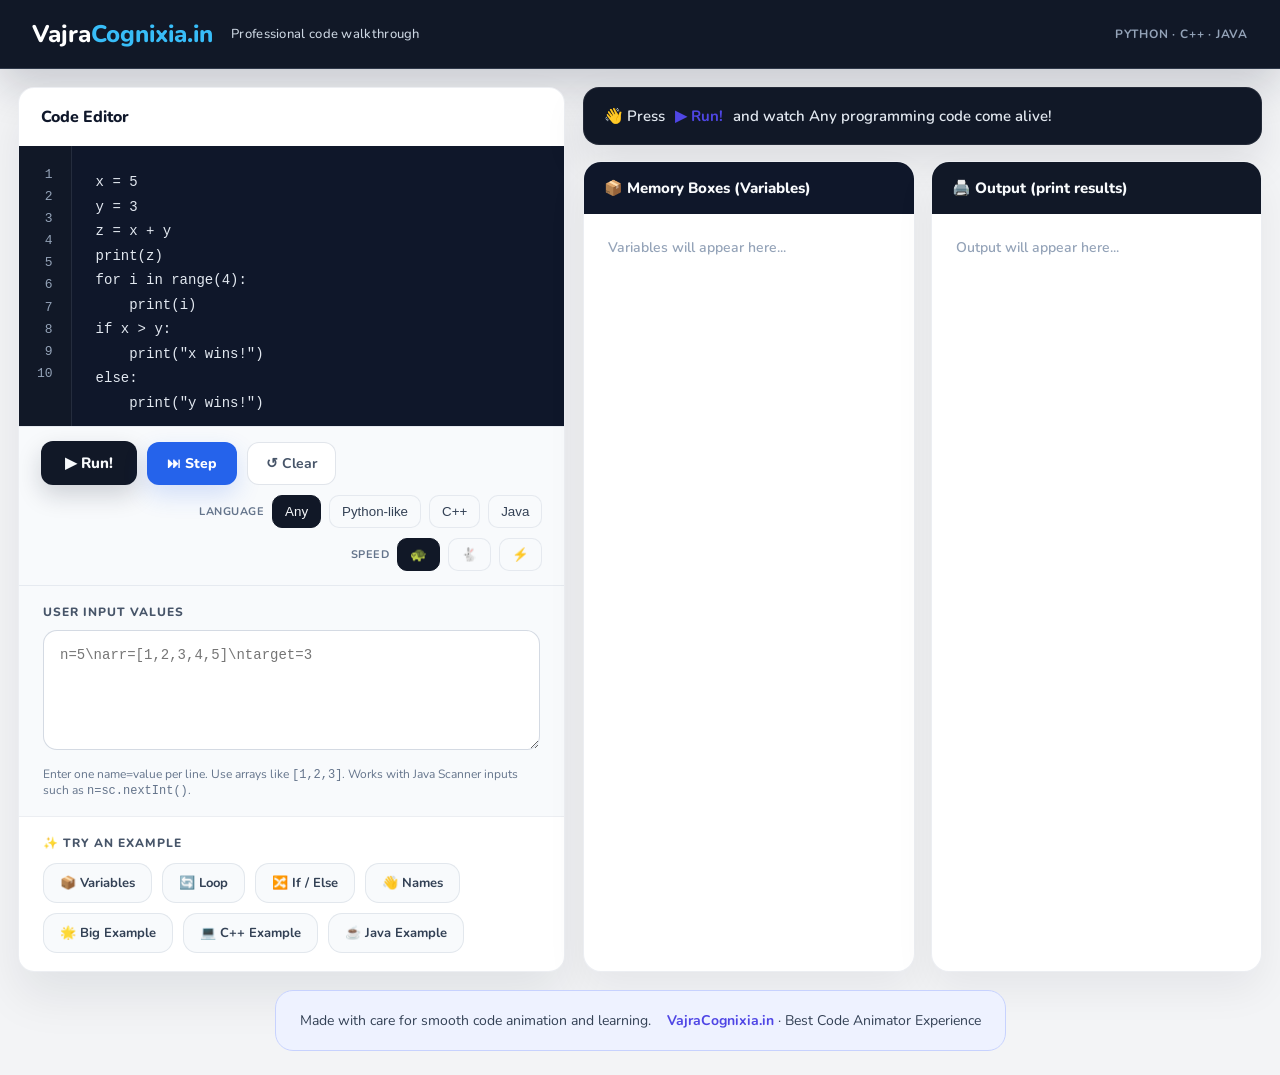
<file: index.html>
<!DOCTYPE html>
<html lang="en">
<head>
<meta charset="UTF-8">
<meta name="viewport" content="width=device-width, initial-scale=1.0">
<title>Code Animator</title>
<link href="https://fonts.googleapis.com/css2?family=Fredoka+One&family=Nunito:wght@400;600;700;800&display=swap" rel="stylesheet">
<style>
* { box-sizing: border-box; margin: 0; padding: 0; }

body {
  font-family: 'Nunito', sans-serif;
  background: #F3F4F6;
  min-height: 100vh;
  display: flex;
  flex-direction: column;
  color: #0F172A;
}

/* ── HEADER ── */
header {
  background: #111827;
  padding: 18px 32px;
  display: flex;
  align-items: center;
  gap: 18px;
  border-bottom: 1px solid rgba(148,163,184,.24);
  box-shadow: 0 18px 40px rgba(15,23,42,.18);
}
.logo {
  font-family: 'Nunito', sans-serif;
  font-size: 24px;
  color: #FFFFFF;
  font-weight: 800;
}
.logo em { color: #38BDF8; font-style: normal; }
.tagline {
  color: #CBD5E1;
  font-size: 13px;
  letter-spacing: .3px;
  font-weight: 500;
}
.header-right {
  margin-left: auto;
  font-size: 12px;
  color: #94A3B8;
  font-weight: 700;
  letter-spacing: .8px;
  text-transform: uppercase;
}

/* ── MAIN LAYOUT ── */
.main {
  display: flex;
  flex: 1;
  padding: 18px;
  gap: 18px;
  align-items: stretch;
  min-height: 0;
}

/* ── EDITOR PANEL ── */
.editor-panel {
  width: 44%;
  min-width: 320px;
  background: #FFFFFF;
  border-radius: 16px;
  border: 1px solid rgba(148,163,184,.18);
  box-shadow: 0 24px 48px rgba(15,23,42,.08);
  display: flex;
  flex-direction: column;
  overflow: hidden;
}
.panel-hdr {
  padding: 18px 22px;
  font-family: 'Nunito', sans-serif;
  font-size: 16px;
  display: flex;
  align-items: center;
  gap: 10px;
  color: #0F172A;
  font-weight: 800;
}
.editor-hdr { background: none; color: #0F172A; }

.code-wrap {
  display: flex;
  flex: 1;
  min-height: 280px;
}
.line-nums {
  background: #111827;
  padding: 18px 14px;
  font-family: 'Courier New', monospace;
  font-size: 13px;
  line-height: 1.7;
  color: #94A3B8;
  text-align: right;
  user-select: none;
  min-width: 48px;
  border-right: 1px solid rgba(148,163,184,.15);
  overflow: hidden;
}
.line-nums span {
  display: inline-block;
  width: 100%;
  padding: 0 4px;
  color: #94A3B8;
}
.line-nums span.active {
  color: #111827;
  background: #FACC15;
  border-radius: 999px;
  font-weight: 700;
}
#code-editor {
  flex: 1;
  padding: 24px;
  font-family: 'Courier New', monospace;
  font-size: 14px;
  line-height: 1.75;
  border: none;
  outline: none;
  resize: none;
  color: #E2E8F0;
  background: #0F172A;
  tab-size: 4;
  min-height: 280px;
}
#code-editor::selection { background: #facc15; color: #111827; }
#code-editor::-moz-selection { background: #facc15; color: #111827; }

.editor-footer {
  padding: 14px 22px;
  display: flex;
  align-items: center;
  gap: 10px;
  border-top: 1px solid rgba(148,163,184,.18);
  flex-wrap: wrap;
  background: #F8FAFC;
}

.run-btn {
  padding: 12px 24px;
  background: #111827;
  color: #F8FAFC;
  border: none;
  border-radius: 12px;
  font-family: 'Nunito', sans-serif;
  font-size: 15px;
  font-weight: 800;
  cursor: pointer;
  box-shadow: 0 10px 24px rgba(15,23,42,.18);
  transition: transform .15s ease, background .15s ease;
}
.run-btn:hover { background: #0B1120; transform: translateY(-1px); }
.run-btn:active { transform: translateY(1px); }
.run-btn:disabled { opacity: .6; cursor: not-allowed; box-shadow: none; }

.step-btn {
  padding: 12px 20px;
  background: #2563EB;
  color: #FFFFFF;
  border: none;
  border-radius: 12px;
  font-family: 'Nunito', sans-serif;
  font-size: 14px;
  font-weight: 800;
  cursor: pointer;
  box-shadow: 0 10px 24px rgba(37,99,235,.18);
  transition: transform .15s ease, background .15s ease;
}
.step-btn:hover { background: #1D4ED8; transform: translateY(-1px); }
.step-btn:active { transform: translateY(1px); }
.step-btn:disabled { opacity: .6; cursor: not-allowed; box-shadow: none; }

.reset-btn {
  padding: 11px 18px;
  background: #FFFFFF;
  border: 1px solid rgba(148,163,184,.28);
  border-radius: 12px;
  cursor: pointer;
  font-family: 'Nunito', sans-serif;
  font-weight: 700;
  color: #475569;
  font-size: 14px;
}
.reset-btn:hover { background: #EFF2FF; }

.speed-grp,
.lang-grp {
  margin-left: auto;
  display: flex;
  align-items: center;
  gap: 8px;
  font-size: 11px;
  color: #64748B;
  font-weight: 700;
  text-transform: uppercase;
  letter-spacing: .5px;
}
.lang-grp .spd,
.speed-grp .spd {
  padding: 8px 12px;
  background: #F8FAFC;
  border: 1px solid rgba(148,163,184,.2);
  border-radius: 10px;
  color: #334155;
}
.spd {
  cursor: pointer;
  transition: all .15s ease;
}
.spd.active { background: #111827; color: #F8FAFC; border-color: #111827; }
.spd:hover { background: #E2E8F0; }


.examples-sec {
  padding: 18px 24px;
  border-top: 1px solid rgba(148,163,184,.18);
}
.ex-label {
  font-size: 12px;
  font-weight: 800;
  color: #475569;
  text-transform: uppercase;
  letter-spacing: 1px;
  margin-bottom: 12px;
}
.chips { display: flex; flex-wrap: wrap; gap: 10px; }
.chip {
  padding: 10px 16px;
  background: #F8FAFC;
  border: 1px solid rgba(148,163,184,.22);
  border-radius: 14px;
  cursor: pointer;
  font-family: 'Nunito', sans-serif;
  font-weight: 700;
  font-size: 13px;
  color: #334155;
  transition: transform .15s ease, background .15s ease, border-color .15s ease;
}
.chip:hover { background: #EEF2FF; transform: translateY(-1px); }
.chip:focus-visible { outline: 2px solid #2563EB; }

.input-section {
  padding: 18px 24px;
  border-top: 1px solid rgba(148,163,184,.18);
  background: #F8FAFC;
}
.input-label {
  font-size: 12px;
  font-weight: 800;
  color: #475569;
  text-transform: uppercase;
  letter-spacing: 1px;
  margin-bottom: 10px;
}
#user-inputs {
  width: 100%;
  min-height: 120px;
  padding: 16px;
  border: 1px solid rgba(148,163,184,.4);
  border-radius: 14px;
  background: #FFFFFF;
  font-family: 'Courier New', monospace;
  font-size: 14px;
  color: #0F172A;
  resize: vertical;
}
.input-help {
  margin-top: 10px;
  font-size: 12px;
  color: #64748B;
}

/* ── ANIMATION PANEL ── */
.anim-panel {
  flex: 1;
  display: flex;
  flex-direction: column;
  gap: 16px;
  min-height: 0;
}

/* Step bar */
.step-bar {
  background: #111827;
  color: #E2E8F0;
  border-radius: 16px;
  padding: 16px 20px;
  display: flex;
  align-items: center;
  flex-wrap: wrap;
  gap: 10px;
  border: 1px solid rgba(255,255,255,.08);
  font-size: 15px;
  font-weight: 600;
  min-height: 58px;
  box-shadow: 0 18px 40px rgba(15,23,42,.10);
}
.step-badge {
  background: #38BDF8;
  color: #0F172A;
  border-radius: 999px;
  padding: 5px 14px;
  font-size: 12px;
  font-weight: 800;
  white-space: nowrap;
  flex-shrink: 0;
}

/* Row for vars + output */
.stage-row {
  display: flex;
  gap: 16px;
  flex: 1;
  min-height: 0;
}

/* Shared card */
.stage-card {
  background: #FFFFFF;
  border-radius: 18px;
  border: 1px solid rgba(148,163,184,.18);
  box-shadow: 0 18px 40px rgba(15,23,42,.06);
  display: flex;
  flex-direction: column;
  flex: 1;
  min-height: 0;
  overflow: hidden;
}
.card-hdr {
  padding: 16px 20px;
  font-family: 'Nunito', sans-serif;
  font-size: 15px;
  font-weight: 800;
  color: #0F172A;
}
.vars-hdr { background: #0F172A; color: #F8FAFC; }
.out-hdr  { background: #111827; color: #F8FAFC; }

#variables-grid {
  padding: 18px;
  display: flex;
  flex-wrap: wrap;
  gap: 14px;
  align-content: flex-start;
  overflow-y: auto;
  flex: 1;
}
#output-list {
  padding: 18px;
  display: flex;
  flex-direction: column;
  gap: 12px;
  overflow-y: auto;
  flex: 1;
}

.empty-hint {
  color: #94A3B8;
  font-size: 14px;
  font-weight: 600;
  padding: 6px;
}

/* ── VARIABLE CARDS ── */
.var-card {
  border-radius: 14px;
  padding: 14px 18px;
  min-width: 92px;
  text-align: center;
  border: 1px solid rgba(148,163,184,.24);
  background: #F8FAFC;
  animation: popIn .35s cubic-bezier(.34,1.56,.64,1) both;
}
.var-card.shake { animation: shake .4s ease both !important; }

@keyframes popIn {
  from { transform: scale(.3) rotate(-8deg); opacity: 0; }
  to   { transform: scale(1) rotate(0deg);   opacity: 1; }
}
@keyframes shake {
  0%,100% { transform: scale(1); }
  25%     { transform: scale(1.15) rotate(-3deg); }
  75%     { transform: scale(1.12) rotate(3deg); }
}

.var-label {
  font-size: 11px;
  font-weight: 700;
  text-transform: uppercase;
  letter-spacing: 1.2px;
  margin-bottom: 6px;
  opacity: .85;
}
.var-val {
  font-family: 'Courier New', monospace;
  font-size: 20px;
  line-height: 1.3;
  word-break: break-all;
}

/* ── OUTPUT BUBBLES ── */
.print-bubble {
  display: inline-flex;
  align-items: center;
  gap: 10px;
  background: #eff6ff;
  border: 1px solid rgba(56,189,248,.34);
  border-radius: 18px;
  padding: 12px 18px;
  font-size: 15px;
  font-weight: 700;
  color: #0f172a;
  animation: slideIn .3s ease both;
  align-self: flex-start;
  max-width: 100%;
  word-break: break-word;
}
.cond-bubble {
  display: inline-flex;
  align-items: center;
  gap: 10px;
  border-radius: 18px;
  padding: 12px 18px;
  font-size: 14px;
  font-weight: 700;
  animation: slideIn .3s ease both;
  align-self: flex-start;
  border: 1px solid transparent;
}
.cond-true  { background: #ECFDF5; border-color: #22C55E; color: #134E4A; }
.cond-false { background: #FEF2F2; border-color: #F43F5E; color: #881337; }

@keyframes slideIn {
  from { transform: translateX(-14px); opacity: 0; }
  to   { transform: translateX(0);     opacity: 1; }
}

/* Loop dots in step bar */
.loop-pill {
  display: inline-flex;
  align-items: center;
  gap: 8px;
  background: #2563EB;
  color: white;
  border-radius: 999px;
  padding: 6px 14px;
  font-size: 13px;
  font-weight: 800;
}
.ldot {
  display: inline-block;
  width: 10px; height: 10px;
  border-radius: 50%;
  background: rgba(255,255,255,.45);
  transition: background .2s;
}
.ldot.done { background: white; }

/* Celebration */
.celebration {
  font-family: 'Fredoka One', cursive;
  font-size: 17px;
  color: #4F46E5;
  animation: zoomIn .5s cubic-bezier(.34,1.56,.64,1) both;
}
@keyframes zoomIn {
  from { transform: scale(.7); opacity: 0; }
  to   { transform: scale(1);  opacity: 1; }
}

/* Scrollbar */
::-webkit-scrollbar { width: 6px; }
::-webkit-scrollbar-track { background: transparent; }
::-webkit-scrollbar-thumb { background: #C7D2FE; border-radius: 3px; }

.page-footer {
  max-width: 1180px;
  margin: 0 auto 24px;
  padding: 20px 24px;
  display: flex;
  justify-content: space-between;
  align-items: center;
  gap: 16px;
  background: #eef2ff;
  border: 1px solid #c7d2fe;
  border-radius: 18px;
  color: #334155;
  font-size: 14px;
}
.page-footer strong { color: #4f46e5; }
.page-footer a { color: #4f46e5; text-decoration: none; font-weight: 700; }
.page-footer a:hover { text-decoration: underline; }
</style>
</head>
<body>

<header>
  <div class="logo">Vajra<em>Cognixia.in</em></div>
  <div class="tagline">Professional code walkthrough</div>
  <div class="header-right">Python · C++ · Java</div>
</header>

<div class="main">

  <!-- ══ LEFT: Editor ══ -->
  <div class="editor-panel">
    <div class="panel-hdr editor-hdr">Code Editor</div>

    <div class="code-wrap">
      <div class="line-nums" id="line-nums">1</div>
      <textarea id="code-editor" spellcheck="false" oninput="syncLines()">x = 5
y = 3
z = x + y
print(z)
for i in range(4):
    print(i)
if x > y:
    print("x wins!")
else:
    print("y wins!")</textarea>
    </div>

    <div class="editor-footer">
      <button class="run-btn" id="run-btn" onclick="runCode()">▶ Run!</button>
      <button class="step-btn" id="step-btn" onclick="nextStep()">⏭ Step</button>
      <button class="reset-btn" onclick="resetAll()">↺ Clear</button>
      <div class="lang-grp">
        Language
        <button class="spd active lang-btn" data-lang="auto" onclick="setLanguage('auto', this)">Any</button>
        <button class="spd lang-btn" data-lang="python" onclick="setLanguage('python', this)">Python-like</button>
        <button class="spd lang-btn" data-lang="cpp" onclick="setLanguage('cpp', this)">C++</button>
        <button class="spd lang-btn" data-lang="java" onclick="setLanguage('java', this)">Java</button>
      </div>
      <div class="speed-grp">
        Speed
        <button class="spd active" onclick="setSpeed(950,this)">🐢</button>
        <button class="spd" onclick="setSpeed(450,this)">🐇</button>
        <button class="spd" onclick="setSpeed(100,this)">⚡</button>
      </div>
    </div>

    <div class="input-section">
      <div class="input-label">User input values</div>
      <textarea id="user-inputs" placeholder="n=5\narr=[1,2,3,4,5]\ntarget=3"></textarea>
      <div class="input-help">Enter one name=value per line. Use arrays like <code>[1,2,3]</code>. Works with Java Scanner inputs such as <code>n=sc.nextInt()</code>.</div>
    </div>

    <div class="examples-sec">
      <div class="ex-label">✨ Try an example</div>
      <div class="chips">
        <button class="chip" onclick="loadEx('vars')">📦 Variables</button>
        <button class="chip" onclick="loadEx('loop')">🔄 Loop</button>
        <button class="chip" onclick="loadEx('ifelse')">🔀 If / Else</button>
        <button class="chip" onclick="loadEx('names')">👋 Names</button>
        <button class="chip" onclick="loadEx('all')">🌟 Big Example</button>
        <button class="chip" onclick="loadEx('cpp')">💻 C++ Example</button>
        <button class="chip" onclick="loadEx('java')">☕ Java Example</button>
      </div>
    </div>
  </div>

  <!-- ══ RIGHT: Animation Stage ══ -->
  <div class="anim-panel">

    <div class="step-bar" id="step-bar">
      👋 Press <strong style="color:#4F46E5">▶ Run!</strong> and watch your code come to life!
    </div>

    <div class="stage-row">

      <!-- Variables -->
      <div class="stage-card">
        <div class="card-hdr vars-hdr">📦 Memory Boxes (Variables)</div>
        <div id="variables-grid">
          <div class="empty-hint">Variables will appear here...</div>
        </div>
      </div>

      <!-- Output -->
      <div class="stage-card">
        <div class="card-hdr out-hdr">🖨️ Output (print results)</div>
        <div id="output-list">
          <div class="empty-hint">Output will appear here...</div>
        </div>
      </div>

    </div>
  </div>

</div>

<footer class="page-footer">
  <div>Made with care for smooth code animation and learning.</div>
  <div><strong>VajraCognixia.in</strong> · Best Code Animator Experience</div>
</footer>

<script>
// ─── CONFIG ───────────────────────────────────────────────
const COLORS = [
  { bg:'#FFF0F0', bd:'#FF6B6B', text:'#B91C1C', lbl:'#EF4444' },
  { bg:'#F0FDFF', bd:'#22D3EE', text:'#0E7490', lbl:'#0EA5E9' },
  { bg:'#F5F0FF', bd:'#A78BFA', text:'#5B21B6', lbl:'#7C3AED' },
  { bg:'#FFFBEB', bd:'#FCD34D', text:'#92400E', lbl:'#D97706' },
  { bg:'#F0FFF4', bd:'#4ADE80', text:'#166534', lbl:'#16A34A' },
  { bg:'#FFF0F9', bd:'#F472B6', text:'#9D174D', lbl:'#DB2777' },
  { bg:'#EFF6FF', bd:'#60A5FA', text:'#1E40AF', lbl:'#2563EB' },
];

const EXAMPLES = {
  vars:  `x = 10\ny = 7\nresult = x + y\nprint(result)`,
  loop:  `total = 0\nfor i in range(5):\n    total = total + i\n    print(total)`,
  ifelse:`score = 75\nif score > 60:\n    print("You passed!")\nelse:\n    print("Try again!")`,
  names: `name = "Alex"\nage = 12\npoints = 100\nprint(name)\nprint(age)\nprint(points)`,
  all:   `x = 8\ny = 3\nz = x + y\nprint(z)\nfor i in range(3):\n    x = x - 1\n    print(x)\nif x > y:\n    print("x is bigger")\nelse:\n    print("y is bigger")`
};

let animSpeed = 950;
let varColors = {};
let colorIdx = 0;
let isRunning = false;
let frames = [];
let currentFrame = 0;
let currentLang = 'auto';

// ─── UI HELPERS ───────────────────────────────────────────
function syncLines() {
  const lines = document.getElementById('code-editor').value.split('\n').length;
  document.getElementById('line-nums').innerHTML =
    Array.from({length: lines}, (_, i) => `<span data-line="${i}">${i+1}</span><br>`).join('');
}
function clearHighlight() {
  document.querySelectorAll('#line-nums span.active').forEach(el => el.classList.remove('active'));
}
function highlightLine(line) {
  if (line == null) return;
  clearHighlight();
  const marker = document.querySelector(`#line-nums span[data-line="${line}"]`);
  if (marker) marker.classList.add('active');
  const editor = document.getElementById('code-editor');
  const lines = editor.value.split('\n');
  if (line < 0 || line >= lines.length) return;
  let start = 0;
  for (let i = 0; i < line; i++) start += lines[i].length + 1;
  const end = start + lines[line].length;
  try { editor.focus(); } catch {}
  editor.setSelectionRange(start, end);
  const lineHeight = 24;
  editor.scrollTop = Math.max(0, line * lineHeight - 120);
}
syncLines();
setLanguage('auto', document.querySelector('.lang-btn[data-lang="auto"]'));
function loadEx(k) {
  if (k === 'cpp' || k === 'java') {
    setLanguage(k, document.querySelector(`.lang-btn[data-lang="${k}"]`));
  } else {
    setLanguage('auto', document.querySelector(`.lang-btn[data-lang="auto"]`));
  }
  document.getElementById('code-editor').value = EXAMPLES[k];
  syncLines();
  resetAll();
}

function setSpeed(s, btn) {
  animSpeed = s;
  document.querySelectorAll('.speed-grp .spd').forEach(b => b.classList.remove('active'));
  btn.classList.add('active');
}

function setLanguage(lang, btn) {
  currentLang = lang;
  document.querySelectorAll('.lang-btn').forEach(b => b.classList.remove('active'));
  if (btn) btn.classList.add('active');
  resetAll();
  const label = lang === 'python' ? 'Python-like code' : lang === 'cpp' ? 'C++ code' : lang === 'java' ? 'Java code' : 'Any programming code';
  document.getElementById('step-bar').innerHTML = `👋 Press <strong style="color:#4F46E5">▶ Run!</strong> and watch ${label} come alive!`;
}

function sleep(ms) { return new Promise(r => setTimeout(r, ms)); }

function getUserInputMap() {
  const raw = document.getElementById('user-inputs').value;
  const map = {};
  raw.split('\n').forEach(line => {
    const trimmed = line.trim();
    if (!trimmed || trimmed.startsWith('#') || trimmed.startsWith('//')) return;
    const eq = trimmed.indexOf('=');
    if (eq < 0) return;
    const name = trimmed.slice(0, eq).trim();
    let value = trimmed.slice(eq + 1).trim();
    if (!name || value === '') return;
    if (/^\[.*\]$/.test(value)) {
      try { map[name] = JSON.parse(value.replace(/'/g, '"')); } catch { map[name] = value; }
    } else if (/^-?\d+$/.test(value)) {
      map[name] = Number(value);
    } else if (/^-?\d+\.\d+$/.test(value)) {
      map[name] = Number(value);
    } else if (/^".*"$/.test(value) || /^'.*'$/.test(value)) {
      map[name] = value.slice(1, -1);
    } else {
      map[name] = value;
    }
  });
  return map;
}

function prepareExecution() {
  let code = document.getElementById('code-editor').value;
  const inputMap = getUserInputMap();
  let helperFunctions = {};
  if (currentLang !== 'python') {
    const extracted = compileFunctionDefs(code, currentLang, inputMap);
    code = normalizeCode(extracted.mainCode, currentLang, inputMap);
    helperFunctions = extracted.functions;
  } else {
    code = normalizeCode(code, currentLang, inputMap);
  }
  frames = makeFrames(parse(code), helperFunctions);
  currentFrame = 0;
}

function runOneFrame() {
  if (currentFrame >= frames.length) return false;
  const f = frames[currentFrame];
  let extra = '';
  if (f.kind === 'loop') extra = ' ' + loopPill(f.v, f.i, f.n);
  const lineInfo = typeof f.line === 'number' ? ` <small style="opacity:.7">line ${f.line + 1}</small>` : '';
  document.getElementById('step-bar').innerHTML =
    `<span class="step-badge">Step ${currentFrame+1} / ${frames.length}</span> ${f.desc}${lineInfo}${extra}`;
  highlightLine(f.line);
  if      (f.kind === 'assign') renderVar(f.name, f.val);
  else if (f.kind === 'loop')   renderVar(f.v, f.i);
  else if (f.kind === 'print')  renderPrint(f.val);
  else if (f.kind === 'cond')   renderCond(f.cond, f.res);
  currentFrame++;
  return true;
}

function nextStep() {
  if (isRunning) return;
  if (!frames.length || currentFrame >= frames.length) {
    resetAll(false);
    try {
      prepareExecution();
    } catch(e) {
      document.getElementById('step-bar').innerHTML =
        '❌ Oops! There might be a bug in your code. Check it and try again!';
      return;
    }
    if (!frames.length) {
      document.getElementById('step-bar').innerHTML =
        '🤔 Nothing to animate! Try adding variables, loops or print().';
      return;
    }
    clearHints();
  }

  if (runOneFrame() && currentFrame >= frames.length) {
    document.getElementById('step-bar').innerHTML =
      `<span class="celebration">🎉 All done! ${frames.length} steps ran perfectly!</span>`;
  }
}

function resetAll(cancel = true) {
  if (cancel && isRunning) { isRunning = false; }
  varColors = {}; colorIdx = 0;
  if (cancel) {
    frames = []; currentFrame = 0;
  }
  clearHighlight();
  if (cancel) {
    document.getElementById('run-btn').disabled = false;
  }
  document.getElementById('variables-grid').innerHTML =
    '<div class="empty-hint">Variables will appear here...</div>';
  document.getElementById('output-list').innerHTML =
    '<div class="empty-hint">Output will appear here...</div>';
  document.getElementById('step-bar').innerHTML =
    '👋 Press <strong style="color:#4F46E5">▶ Run!</strong> and watch your code come to life!';
}

function getColor(name) {
  if (!varColors[name]) { varColors[name] = COLORS[colorIdx++ % COLORS.length]; }
  return varColors[name];
}

function disp(v) {
  if (typeof v === 'string') return `"${v}"`;
  return String(v);
}

function esc(s) {
  return String(s)
    .replace(/&/g,'&amp;').replace(/</g,'&lt;').replace(/>/g,'&gt;');
}
// ─── PARSER ───────────────────────────────────────────────
function parse(code) {
  const lines = code.split('\n');
  let pos = 0;

  function ind(line) { return (line.match(/^( *)/)||['',''])[1].length; }
  function tri(l)    { return l.trim(); }

  function parseBlock(minInd) {
    const steps = [];
    while (pos < lines.length) {
      const line = lines[pos];
      const t = tri(line);
      if (!t || t.startsWith('#') || t.startsWith('//') || t.startsWith('/*') || t.startsWith('*/')) { pos++; continue; }
      const i = ind(line);
      if (i < minInd) break;

      // for … in range(n) or range(start, end):
      let m = t.match(/^for\s+(\w+)\s+in\s+range\((\d+)(?:\s*,\s*(\d+))?\)\s*:\s*$/);
      if (m) {
        const ln = pos++; const body = parseBlock(i + 1);
        const start = parseInt(m[2]);
        const end   = m[3] ? parseInt(m[3]) : null;
        if (end === null) {
          steps.push({ type:'for', v:m[1], n:start, body, ln });
        } else {
          steps.push({ type:'for', v:m[1], start, end, body, ln });
        }
        continue;
      }

      // if …:
      m = t.match(/^if\s+(.+?)\s*:$/);
      if (m) {
        const ln = pos++; const then = parseBlock(i + 1);
        let els = [];
        if (pos < lines.length && tri(lines[pos]) === 'else:') { pos++; els = parseBlock(i + 1); }
        steps.push({ type:'if', cond:m[1], then, els, ln }); continue;
      }

      // print(…)
      m = t.match(/^print\((.+)\)$/);
      if (m) { steps.push({ type:'print', expr:m[1], ln:pos++ }); continue; }

      // var = expr
      m = t.match(/^(\w+)\s*=\s*(.+)$/);
      if (m) { steps.push({ type:'assign', name:m[1], expr:m[2], ln:pos++ }); continue; }

      pos++;
    }
    return steps;
  }

  return parseBlock(0);
}

// ─── EVALUATOR ────────────────────────────────────────────
function evalE(expr, vars) {
  try {
    return new Function(...Object.keys(vars), `"use strict";return(${expr})`)(...Object.values(vars));
  } catch { return '???'; }
}

function applyInputMap(code, inputMap = {}) {
  const readVal = name => inputMap[name] !== undefined ? JSON.stringify(inputMap[name]) : null;

  code = code.replace(/import\s+java\.util\.Scanner\s*;/g, '');
  code = code.replace(/(?:final\s+)?Scanner\s+[A-Za-z_]\w*\s*=\s*new\s+Scanner\s*\(\s*System\.in\s*\)\s*;/g, '');
  code = code.replace(/new\s+Scanner\s*\(\s*System\.in\s*\)/g, '');
  code = code.replace(/([A-Za-z_]\w*)\s*=\s*[A-Za-z_]\w*\.next(?:Int|Long|Double|Float)\(\)\s*;/g,
    (match, name) => {
      const val = readVal(name);
      return `${name} = ${val ?? 5};`;
    });
  code = code.replace(/([A-Za-z_]\w*)\s*=\s*[A-Za-z_]\w*\.next(?:Line|)\(\)\s*;/g,
    (match, name) => {
      const val = readVal(name);
      return `${name} = ${val !== null ? JSON.stringify(val) : '"text"'};`;
    });
  code = code.replace(/([A-Za-z_]\w*)\s*=\s*[A-Za-z_]\w*\.next\(\)\s*;/g,
    (match, name) => {
      const val = readVal(name);
      return `${name} = ${val !== null ? JSON.stringify(val) : '"text"'};`;
    });
  code = code.replace(/cin\s*>>\s*([A-Za-z_]\w*)\s*>>\s*([A-Za-z_]\w*)\s*;/g,
    (match, a, b) => {
      const av = readVal(a); const bv = readVal(b);
      return `${a} = ${av ?? 5}; ${b} = ${bv ?? 3};`;
    });

  code = code.replace(/cin\s*>>\s*([A-Za-z_]\w*)\s*\[\s*i\s*\]\s*;/g,
    (match, name) => {
      const arr = inputMap[name];
      return Array.isArray(arr)
        ? `${name}[i] = ${JSON.stringify(arr)}[i];`
        : `${name}[i] = i + 1;`;
    });

  code = code.replace(/cin\s*>>\s*([A-Za-z_]\w*)\s*\[[^\]]+\]\s*;/g,
    (match, name) => `${name} = 1;`);

  code = code.replace(/cin\s*>>\s*([A-Za-z_]\w*)\s*;/g,
    (match, name) => {
      const val = readVal(name);
      return `${name} = ${val ?? 5};`;
    });

  code = code.replace(/cin\s*>>\s*([A-Za-z_]\w*\[\s*i\s*\])/g,
    (match, expr) => {
      const name = expr.replace(/\s*\[.*$/, '');
      const arr = inputMap[name];
      return Array.isArray(arr)
        ? `(${expr} = ${JSON.stringify(arr)}[i])`
        : `(${expr} = i + 1)`;
    });

  code = code.replace(/cin\s*>>\s*([A-Za-z_]\w*\[[^\]]+\])/g,
    (match, expr) => `(${expr} = 1)`);

  code = code.replace(/cin\s*>>\s*([A-Za-z_]\w*)/g,
    (match, name) => {
      const val = readVal(name);
      return `(${name} = ${val ?? 5})`;
    });

  code = code.replace(/\bvector<[^>]+>\s+([A-Za-z_]\w*)\s*\(\s*([^)]+)\s*\)\s*;/g,
    (match, name, count) => {
      const arr = inputMap[name];
      return Array.isArray(arr)
        ? `${name} = ${JSON.stringify(arr)};`
        : `${name} = Array(${count}).fill(0);`;
    });

  return code;
}

function compileFunctionDefs(code, lang, inputMap = {}) {
  const mainLines = [];
  const functions = {};
  let mode = null;
  let depth = 0;
  let buffer = [];
  let funcName = '';
  const header = /^\s*(?:public\s+static\s+|static\s+|inline\s+)?(?:int|bool|double|float|long|auto|void|String)\s+([A-Za-z_]\w*)\s*\(([^)]*)\)\s*\{/;

  for (const rawLine of code.split('\n')) {
    if (!mode) {
      const m = rawLine.match(header);
      if (m) {
        funcName = m[1];
        if (funcName === 'main') {
          mode = 'main';
          depth = 1;
          continue;
        }
        mode = 'func';
        depth = 1;
        buffer = [rawLine];
        continue;
      }
      mainLines.push(rawLine);
      continue;
    }

    const opens = (rawLine.match(/\{/g) || []).length;
    const closes = (rawLine.match(/\}/g) || []).length;
    depth += opens - closes;

    if (mode === 'main') {
      if (depth === 0) {
        mode = null;
        continue;
      }
      mainLines.push(rawLine);
      continue;
    }

    buffer.push(rawLine);
    if (depth === 0) {
      const fn = buildJsFunction(buffer.join('\n'), funcName, lang, inputMap);
      if (fn) functions[funcName] = fn;
      mode = null;
      buffer = [];
      funcName = '';
    }
  }

  return { mainCode: mainLines.join('\n'), functions };
}

function normalizeParamList(raw) {
  return raw.split(',').map(p => p.trim()).filter(Boolean).map(param => {
    return param
      .replace(/^(const\s+)?(?:vector<[^>]+>&|vector<[^>]+>|int|double|float|long|bool|char|auto|String)\s*/g, '')
      .replace(/&/g, '').trim();
  }).join(', ');
}

function buildJsFunction(raw, name, lang, inputMap = {}) {
  let code = raw;
  code = applyInputMap(code, inputMap);
  code = code.replace(/\/\/.*$/gm, '');
  code = code.replace(/\/\*[\s\S]*?\*\//g, '');
  code = code.replace(/^\s*#.*$/gm, '');
  code = code.replace(/using\s+namespace\s+std\s*;/g, '');
  code = code.replace(/#include\s*<[^>]+>/g, '');
  code = code.replace(/std::cout/g, 'cout');
  code = code.replace(/std::endl/g, 'endl');
  code = code.replace(/System\.out\.println\s*\(/g, 'print(');
  code = code.replace(/System\.out\.print\s*\(/g, 'print(');
  code = code.replace(/printf\s*\(([^)]+)\)\s*;/g, 'print($1);');
  code = code.replace(/cout\s*<<\s*([^;]+);/g, (match, content) => {
    const parts = content.split(/<<\s*/).map(p => p.trim()).filter(Boolean).map(p => p === 'endl' ? '"\n"' : p);
    return `print(${parts.join(' + ')})`;
  });
  code = code.replace(/\breturn\s+\d+\s*;/g, '');
  code = code.replace(/\bvector<[^>]+>\s+([A-Za-z_]\w*)\s*\(\s*([^)]+)\s*\)\s*;/g, 'var $1 = Array($2).fill(0);');
  code = code.replace(/\bvector<[^>]+>\s+([A-Za-z_]\w*)\s*=\s*\{([^}]+)\}\s*;/g, 'var $1 = [$2];');
  code = code.replace(/\bconst\s+vector<[^>]+>&\s*([A-Za-z_]\w*)/g, '$1');
  code = code.replace(/\bvector<[^>]+>&\s*([A-Za-z_]\w*)/g, '$1');
  code = code.replace(/\bvector<[^>]+>\s*([A-Za-z_]\w*)/g, '$1');
  code = code.replace(/(\w+)\.size\(\)/g, '$1.length');
  code = code.replace(/cin\s*>>\s*([A-Za-z_]\w*)\s*>>\s*([A-Za-z_]\w*)\s*;/g, '$1 = 5; $2 = 3;');
  code = code.replace(/cin\s*>>\s*([A-Za-z_]\w*\[\s*i\s*\])\s*;/g, '$1 = i + 1;');
  code = code.replace(/cin\s*>>\s*([A-Za-z_]\w*\[[^\]]+\])\s*;/g, '$1 = 1;');
  code = code.replace(/cin\s*>>\s*([A-Za-z_]\w*)\s*;/g, '$1 = 5;');
  code = code.replace(/cin\s*>>\s*([A-Za-z_]\w*\[\s*i\s*\])/g, '($1 = i + 1)');
  code = code.replace(/cin\s*>>\s*([A-Za-z_]\w*\[[^\]]+\])/g, '($1 = 1)');
  code = code.replace(/cin\s*>>\s*([A-Za-z_]\w*)/g, '($1 = 5)');
  code = code.replace(/\b(int|double|float|long|bool|char|auto)\s+([A-Za-z_]\w*)\s*=/g, 'var $2 = ');
  code = code.replace(/\b(int|double|float|long|bool|char|auto)\s+([A-Za-z_]\w*)\s*;/g, 'var $2 = 0;');

  code = code.replace(/^\s*(?:public\s+static\s+|static\s+|inline\s+)?(?:int|bool|double|float|long|auto|void|String)\s+([A-Za-z_]\w*)\s*\(([^)]*)\)\s*\{/m,
    (_, fnName, rawParams) => {
      const params = normalizeParamList(rawParams);
      return `const ${fnName} = function ${fnName}(${params}) {`;
    });

  try {
    return eval(`(function(){ ${code}\nreturn ${name}; })()`);
  } catch (e) {
    return null;
  }
}

function normalizeCode(code, lang, inputMap = {}) {
  if (lang === 'python') return code;
  code = applyInputMap(code, inputMap);
  code = applyInputMap(code, inputMap);
  code = code.replace(/\/\/.*$/gm, '');
  code = code.replace(/\/\*[\s\S]*?\*\//g, '');
  code = code.replace(/^\s*#.*$/gm, '');
  code = code.replace(/#include\s*<[^>]+>/g, '');
  code = code.replace(/using\s+namespace\s+std\s*;/g, '');
  code = code.replace(/std::vector/g, 'vector');
  code = code.replace(/std::cout/g, 'cout');
  code = code.replace(/std::endl/g, 'endl');
  code = code.replace(/System\.out\.println\s*\(/g, 'print(');
  code = code.replace(/System\.out\.print\s*\(/g, 'print(');
  code = code.replace(/printf\s*\(([^)]+)\)\s*;/g, 'print($1);');
  code = code.replace(/scanf\s*\(([^)]+)\)\s*;/g, '');
  code = code.replace(/cout\s*<<\s*([^;]+);/g, (match, content) => {
    const parts = content.split(/<<\s*/).map(p => p.trim()).filter(Boolean).map(p => p === 'endl' ? '"\n"' : p);
    return `print(${parts.join(' + ')})`;
  });
  code = code.replace(/\breturn\s+\d+\s*;/g, '');

  code = code.replace(/cin\s*>>\s*([A-Za-z_]\w*)\s*>>\s*([A-Za-z_]\w*)\s*;/g, '$1 = 5; $2 = 3;');
  code = code.replace(/cin\s*>>\s*([A-Za-z_]\w*\[\s*i\s*\])\s*;/g, '$1 = i + 1;');
  code = code.replace(/cin\s*>>\s*([A-Za-z_]\w*\[[^\]]+\])\s*;/g, '$1 = 1;');
  code = code.replace(/cin\s*>>\s*([A-Za-z_]\w*)\s*;/g, '$1 = 5;');
  code = code.replace(/cin\s*>>\s*([A-Za-z_]\w*\[\s*i\s*\])/g, '($1 = i + 1)');
  code = code.replace(/cin\s*>>\s*([A-Za-z_]\w*\[[^\]]+\])/g, '($1 = 1)');
  code = code.replace(/cin\s*>>\s*([A-Za-z_]\w*)/g, '($1 = 5)');
  code = code.replace(/\bvector<[^>]+>\s+([A-Za-z_]\w*)\s*\(\s*([^)]+)\s*\)\s*;/g, '$1 = Array($2).fill(0);');
  code = code.replace(/\bvector<[^>]+>\s+([A-Za-z_]\w*)\s*=\s*\{([^}]+)\}\s*;/g, '$1 = [$2];');
  code = code.replace(/\bvector<[^>]+>\s+([A-Za-z_]\w*)\s*;/g, '$1 = [];');
  code = code.replace(/(\w+)\.size\(\)/g, '$1.length');

  code = code.replace(/\b(?:int|double|float|long|bool|char|String|auto)\s+([A-Za-z_]\w*)\s*=\s*([^;]+);/g, '$1 = $2');
  code = code.replace(/\b(?:int|double|float|long|bool|char|String|auto)\s+([A-Za-z_]\w*)\s*;/g, '$1 = 0');

  code = code.replace(/for\s*\(\s*(?:int\s+)?(\w+)\s*=\s*([^;]+?)\s*;\s*\1\s*<\s*([^;]+?)\s*;\s*\1\+\+\s*\)\s*\{/g,
    'for $1 in range($2, $3):');

  code = code.replace(/else\s+if\s*\((.+?)\)\s*\{/g, 'else:\n    if $1:');
  code = code.replace(/if\s*\((.+?)\)\s*\{/g, 'if $1:');
  code = code.replace(/else\s*\{/g, 'else:');

  code = code.replace(/cout\s*<<\s*([^;]+);/g, (match, content) => {
    const parts = content.split(/<<\s*/).map(p => p.trim()).filter(Boolean).map(p => p === 'endl' ? '"\n"' : p);
    return `print(${parts.join(' + ')})`;
  });
  code = code.replace(/;\s*$/gm, '');

  const normalized = [];
  let indent = 0;
  for (let rawLine of code.split('\n')) {
    let line = rawLine.trim();
    if (!line) continue;
    if (line === '}' || line === '};') {
      indent = Math.max(0, indent - 4);
      continue;
    }
    if (line.startsWith('} else')) {
      indent = Math.max(0, indent - 4);
      line = line.replace(/\}\s*else\s*:/, 'else:');
      normalized.push(' '.repeat(indent) + line);
      indent += 4;
      continue;
    }
    if (line.endsWith('{')) {
      line = line.slice(0, -1).trim();
      if (line) normalized.push(' '.repeat(indent) + line);
      indent += 4;
      continue;
    }
    if (/^(if\s+.+:|for\s+.+:|else:)$/g.test(line)) {
      normalized.push(' '.repeat(indent) + line);
      indent += 4;
      continue;
    }
    normalized.push(' '.repeat(indent) + line);
  }
  return normalized.join('\n');
}

// ─── EXECUTOR → frames ────────────────────────────────────
function makeFrames(steps, helperFunctions = {}) {
  let vars = { ...helperFunctions };
  const frames = [];

  function run(steps) {
    for (const s of steps) {
      if (s.type === 'assign') {
        const val = evalE(s.expr, vars);
        vars[s.name] = val;
        frames.push({ kind:'assign', name:s.name, val, vars:{...vars}, line:s.ln,
          desc:`Setting memory box <b>${s.name}</b> = <b>${esc(disp(val))}</b>` });

      } else if (s.type === 'print') {
        const val = evalE(s.expr, vars);
        frames.push({ kind:'print', val, vars:{...vars}, line:s.ln,
          desc:`print() shows: <b>${esc(disp(val))}</b>` });

      } else if (s.type === 'for') {
        const start = s.start ?? 0;
        const end = s.end ?? s.n;
        const count = end - start;
        for (let i = start; i < end; i++) {
          vars[s.v] = i;
          const loopIndex = i - start;
          frames.push({ kind:'loop', v:s.v, i, n:count, vars:{...vars}, line:s.ln,
            desc:`Loop round <b>${loopIndex+1} of ${count}</b> — <b>${s.v}</b> = <b>${i}</b>` });
          run(s.body);
        }

      } else if (s.type === 'if') {
        const res = !!evalE(s.cond, vars);
        frames.push({ kind:'cond', cond:s.cond, res, vars:{...vars}, line:s.ln,
          desc:`Checking <b>${esc(s.cond)}</b> → ${res ? '✅ TRUE → going in!' : '❌ FALSE → skipping!'}` });
        run(res ? s.then : s.els);
      }
    }
  }

  run(steps);
  return frames;
}

// ─── RENDER HELPERS ───────────────────────────────────────
function clearHints() {
  document.querySelectorAll('#variables-grid .empty-hint, #output-list .empty-hint')
    .forEach(el => el.remove());
}

function renderVar(name, val) {
  const c   = getColor(name);
  const grid = document.getElementById('variables-grid');
  let card   = document.getElementById('vc-' + name);
  const dv   = esc(disp(val));

  if (card) {
    card.querySelector('.var-val').innerHTML = dv;
    card.classList.remove('shake');
    void card.offsetWidth;
    card.classList.add('shake');
  } else {
    card = document.createElement('div');
    card.className = 'var-card';
    card.id = 'vc-' + name;
    card.style.cssText = `background:${c.bg};border-color:${c.bd}`;
    card.innerHTML = `
      <div class="var-label" style="color:${c.lbl}">${name}</div>
      <div class="var-val"   style="color:${c.text}">${dv}</div>`;
    grid.appendChild(card);
  }
}

function renderPrint(val) {
  const el = document.createElement('div');
  el.className = 'print-bubble';
  el.innerHTML = `🖨️ ${esc(disp(val))}`;
  const list = document.getElementById('output-list');
  list.appendChild(el);
  el.scrollIntoView({ behavior:'smooth', block:'nearest' });
}

function renderCond(cond, res) {
  const el = document.createElement('div');
  el.className = 'cond-bubble ' + (res ? 'cond-true' : 'cond-false');
  el.innerHTML = `${res ? '✅' : '❌'} &nbsp;<code style="font-size:13px">${esc(cond)}</code>&nbsp; is ${res ? 'TRUE' : 'FALSE'}`;
  const list = document.getElementById('output-list');
  list.appendChild(el);
  el.scrollIntoView({ behavior:'smooth', block:'nearest' });
}

function loopPill(v, i, n) {
  const dots = Array.from({length:n}, (_,k) =>
    `<span class="ldot${k<=i?' done':''}"></span>`).join('');
  return `<span class="loop-pill">🔄 Round ${i+1}/${n} &nbsp;${dots}</span>`;
}

// ─── MAIN RUN ─────────────────────────────────────────────
async function runCode() {
  if (isRunning) return;
  isRunning = true;
  document.getElementById('run-btn').disabled = true;
  resetAll(false); await sleep(80);

  try {
    prepareExecution();
  } catch(e) {
    document.getElementById('step-bar').innerHTML =
      '❌ Oops! There might be a bug in your code. Check it and try again!';
    isRunning = false;
    document.getElementById('run-btn').disabled = false;
    return;
  }

  if (!frames.length) {
    document.getElementById('step-bar').innerHTML =
      '🤔 Nothing to animate! Try adding variables, loops or print().';
    isRunning = false;
    document.getElementById('run-btn').disabled = false;
    return;
  }

  clearHints();

  while (currentFrame < frames.length && isRunning) {
    runOneFrame();
    await sleep(animSpeed);
  }

  if (isRunning) {
    document.getElementById('step-bar').innerHTML =
      `<span class="celebration">🎉 All done! ${frames.length} steps ran perfectly!</span>`;
  }
  isRunning = false;
  document.getElementById('run-btn').disabled = false;
}
</script>
</body>
</html>
</file>
